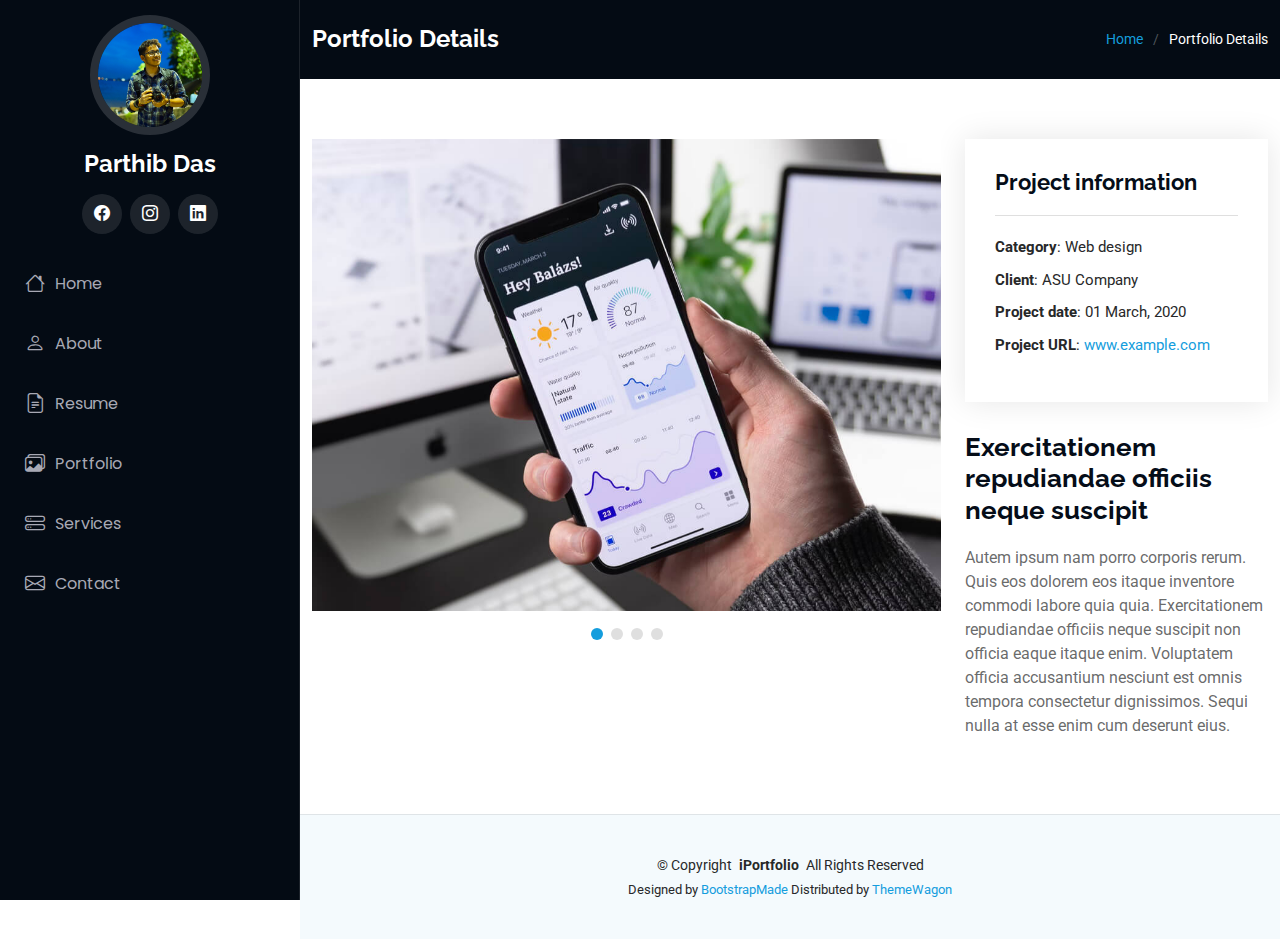
<file: portfolio-details.html>
<!DOCTYPE html>
<html lang="en">

<head>
  <meta charset="utf-8">
  <meta content="width=device-width, initial-scale=1.0" name="viewport">
  <title>Portfolio Details - iPortfolio Bootstrap Template</title>
  <meta content="" name="description">
  <meta content="" name="keywords">

  <!-- Favicons -->
  <link href="assets/img/favicon.png" rel="icon">
  <link href="assets/img/apple-touch-icon.png" rel="apple-touch-icon">

  <!-- Fonts -->
  <link href="https://fonts.googleapis.com" rel="preconnect">
  <link href="https://fonts.gstatic.com" rel="preconnect" crossorigin>
  <link href="https://fonts.googleapis.com/css2?family=Roboto:ital,wght@0,100;0,300;0,400;0,500;0,700;0,900;1,100;1,300;1,400;1,500;1,700;1,900&family=Poppins:ital,wght@0,100;0,200;0,300;0,400;0,500;0,600;0,700;0,800;0,900;1,100;1,200;1,300;1,400;1,500;1,600;1,700;1,800;1,900&family=Raleway:ital,wght@0,100;0,200;0,300;0,400;0,500;0,600;0,700;0,800;0,900;1,100;1,200;1,300;1,400;1,500;1,600;1,700;1,800;1,900&display=swap" rel="stylesheet">

  <!-- Vendor CSS Files -->
  <link href="assets/vendor/bootstrap/css/bootstrap.min.css" rel="stylesheet">
  <link href="assets/vendor/bootstrap-icons/bootstrap-icons.css" rel="stylesheet">
  <link href="assets/vendor/aos/aos.css" rel="stylesheet">
  <link href="assets/vendor/glightbox/css/glightbox.min.css" rel="stylesheet">
  <link href="assets/vendor/swiper/swiper-bundle.min.css" rel="stylesheet">

  <!-- Main CSS File -->
  <link href="assets/css/main.css" rel="stylesheet">

  

</head>

<body class="portfolio-details-page">

  <header id="header" class="header dark-background d-flex flex-column">
    <i class="header-toggle d-xl-none bi bi-list"></i>

    <div class="profile-img">
      <img src="assets/img/my-profile-img.jpg" alt="" class="img-fluid rounded-circle">
    </div>

    <a href="index.html" class="logo d-flex align-items-center justify-content-center">
      <!-- Uncomment the line below if you also wish to use an image logo -->
      <!-- <img src="assets/img/logo.png" alt=""> -->
      <h1 class="sitename">Parthib Das</h1>
    </a>

    <div class="social-links text-center">
      <!--<a href="#" class="twitter"><i class="bi bi-twitter-x"></i></a>-->
      <a href="#" class="facebook"><i class="bi bi-facebook"></i></a>
      <a href="#" class="instagram"><i class="bi bi-instagram"></i></a>
      <!--<a href="#" class="google-plus"><i class="bi bi-skype"></i></a>-->
      <a href="#" class="linkedin"><i class="bi bi-linkedin"></i></a>
    </div>

    <nav id="navmenu" class="navmenu">
      <ul>
        <li><a href="#hero"><i class="bi bi-house navicon"></i>Home</a></li>
        <li><a href="#about"><i class="bi bi-person navicon"></i> About</a></li>
        <li><a href="#resume"><i class="bi bi-file-earmark-text navicon"></i> Resume</a></li>
        <li><a href="#portfolio"><i class="bi bi-images navicon"></i> Portfolio</a></li>
        <li><a href="#services"><i class="bi bi-hdd-stack navicon"></i> Services</a></li>
        <li><a href="#contact"><i class="bi bi-envelope navicon"></i> Contact</a></li>
      </ul>
    </nav>

  </header>

  <main class="main">

    <!-- Page Title -->
    <div class="page-title dark-background">
      <div class="container d-lg-flex justify-content-between align-items-center">
        <h1 class="mb-2 mb-lg-0">Portfolio Details</h1>
        <nav class="breadcrumbs">
          <ol>
            <li><a href="index.html">Home</a></li>
            <li class="current">Portfolio Details</li>
          </ol>
        </nav>
      </div>
    </div><!-- End Page Title -->

    <!-- Portfolio Details Section -->
    <section id="portfolio-details" class="portfolio-details section">

      <div class="container" data-aos="fade-up" data-aos-delay="100">

        <div class="row gy-4">

          <div class="col-lg-8">
            <div class="portfolio-details-slider swiper init-swiper">

              <script type="application/json" class="swiper-config">
                {
                  "loop": true,
                  "speed": 600,
                  "autoplay": {
                    "delay": 5000
                  },
                  "slidesPerView": "auto",
                  "pagination": {
                    "el": ".swiper-pagination",
                    "type": "bullets",
                    "clickable": true
                  }
                }
              </script>

              <div class="swiper-wrapper align-items-center">

                <div class="swiper-slide">
                  <img src="assets/img/portfolio/app-1.jpg" alt="">
                </div>

                <div class="swiper-slide">
                  <img src="assets/img/portfolio/product-1.jpg" alt="">
                </div>

                <div class="swiper-slide">
                  <img src="assets/img/portfolio/branding-1.jpg" alt="">
                </div>

                <div class="swiper-slide">
                  <img src="assets/img/portfolio/books-1.jpg" alt="">
                </div>

              </div>
              <div class="swiper-pagination"></div>
            </div>
          </div>

          <div class="col-lg-4">
            <div class="portfolio-info" data-aos="fade-up" data-aos-delay="200">
              <h3>Project information</h3>
              <ul>
                <li><strong>Category</strong>: Web design</li>
                <li><strong>Client</strong>: ASU Company</li>
                <li><strong>Project date</strong>: 01 March, 2020</li>
                <li><strong>Project URL</strong>: <a href="#">www.example.com</a></li>
              </ul>
            </div>
            <div class="portfolio-description" data-aos="fade-up" data-aos-delay="300">
              <h2>Exercitationem repudiandae officiis neque suscipit</h2>
              <p>
                Autem ipsum nam porro corporis rerum. Quis eos dolorem eos itaque inventore commodi labore quia quia. Exercitationem repudiandae officiis neque suscipit non officia eaque itaque enim. Voluptatem officia accusantium nesciunt est omnis tempora consectetur dignissimos. Sequi nulla at esse enim cum deserunt eius.
              </p>
            </div>
          </div>

        </div>

      </div>

    </section><!-- /Portfolio Details Section -->

  </main>

  <footer id="footer" class="footer position-relative light-background">

    <div class="container">
      <div class="copyright text-center ">
        <p>© <span>Copyright</span> <strong class="px-1 sitename">iPortfolio</strong> <span>All Rights Reserved</span></p>
      </div>
      <div class="credits">
        <!-- Purchase the pro version with working PHP/AJAX contact form: [buy-url] -->
        Designed by <a href="https://bootstrapmade.com/">BootstrapMade</a> Distributed by <a href="https://themewagon.com">ThemeWagon</a>
      </div>
    </div>

  </footer>

  <!-- Scroll Top -->
  <a href="#" id="scroll-top" class="scroll-top d-flex align-items-center justify-content-center"><i class="bi bi-arrow-up-short"></i></a>

  <!-- Preloader -->
  <div id="preloader"></div>

  <!-- Vendor JS Files -->
  <script src="assets/vendor/bootstrap/js/bootstrap.bundle.min.js"></script>
  <script src="assets/vendor/php-email-form/validate.js"></script>
  <script src="assets/vendor/aos/aos.js"></script>
  <script src="assets/vendor/typed.js/typed.umd.js"></script>
  <script src="assets/vendor/purecounter/purecounter_vanilla.js"></script>
  <script src="assets/vendor/waypoints/noframework.waypoints.js"></script>
  <script src="assets/vendor/glightbox/js/glightbox.min.js"></script>
  <script src="assets/vendor/imagesloaded/imagesloaded.pkgd.min.js"></script>
  <script src="assets/vendor/isotope-layout/isotope.pkgd.min.js"></script>
  <script src="assets/vendor/swiper/swiper-bundle.min.js"></script>

  <!-- Main JS File -->
  <script src="assets/js/main.js"></script>

</body>

</html>
</file>
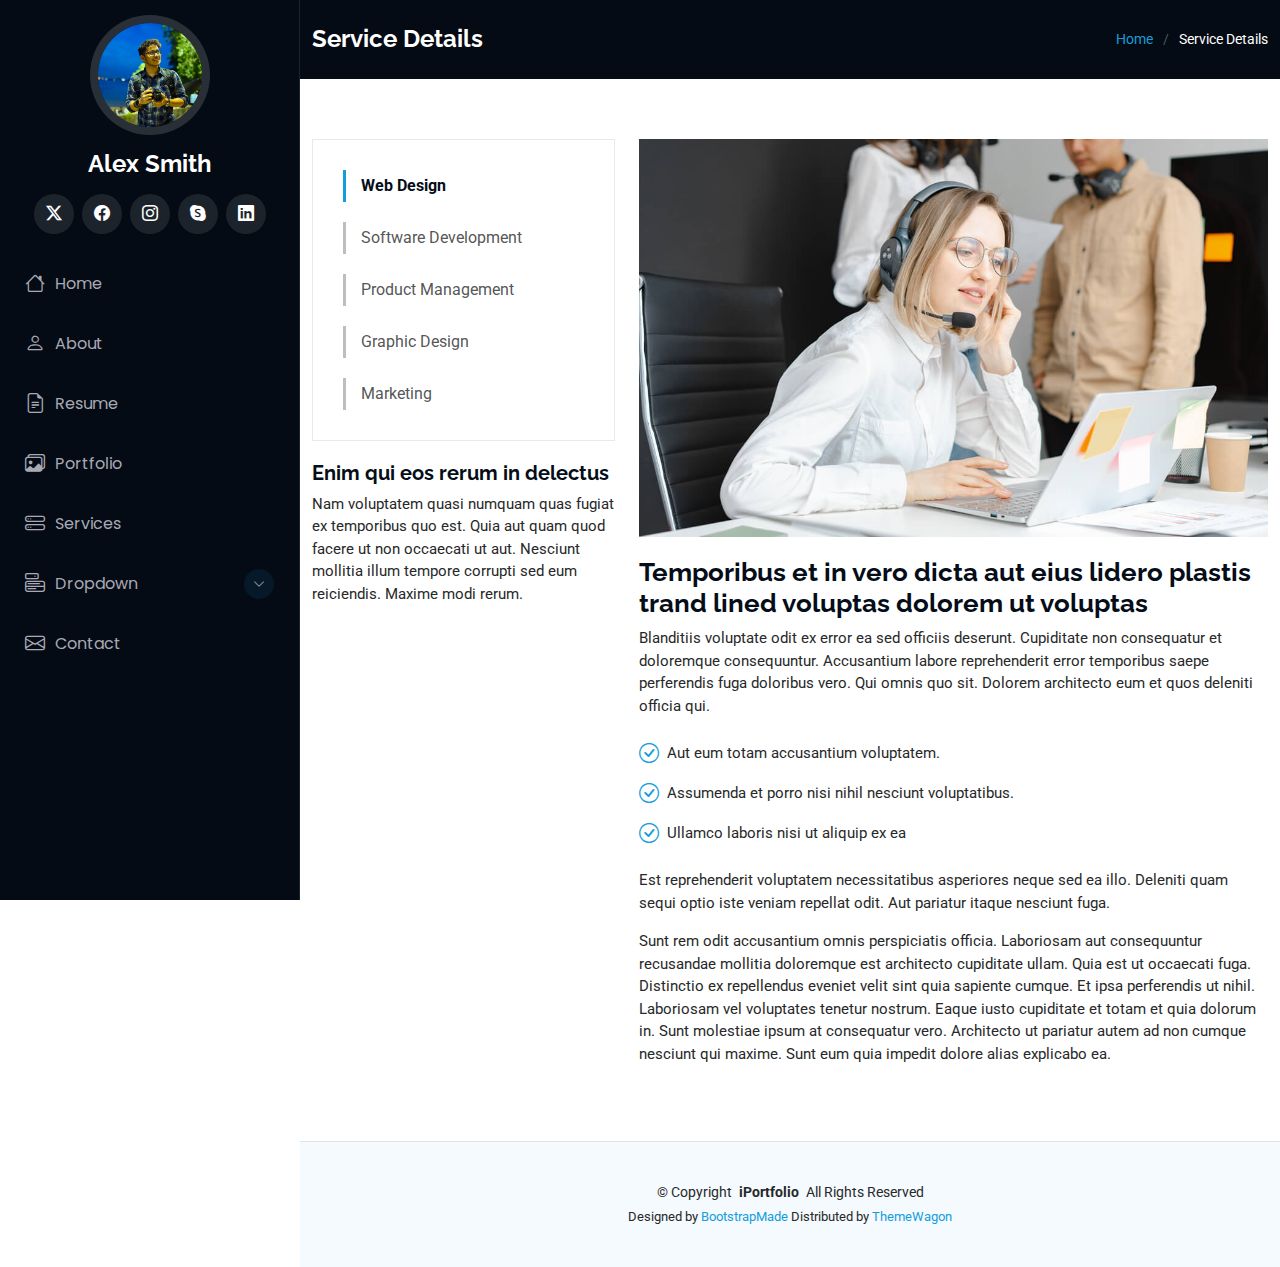
<file: service-details.html>
<!DOCTYPE html>
<html lang="en">

<head>
  <meta charset="utf-8">
  <meta content="width=device-width, initial-scale=1.0" name="viewport">
  <title>Service Details - iPortfolio Bootstrap Template</title>
  <meta content="" name="description">
  <meta content="" name="keywords">

  <!-- Favicons -->
  <link href="assets/img/favicon.png" rel="icon">
  <link href="assets/img/apple-touch-icon.png" rel="apple-touch-icon">

  <!-- Fonts -->
  <link href="https://fonts.googleapis.com" rel="preconnect">
  <link href="https://fonts.gstatic.com" rel="preconnect" crossorigin>
  <link href="https://fonts.googleapis.com/css2?family=Roboto:ital,wght@0,100;0,300;0,400;0,500;0,700;0,900;1,100;1,300;1,400;1,500;1,700;1,900&family=Poppins:ital,wght@0,100;0,200;0,300;0,400;0,500;0,600;0,700;0,800;0,900;1,100;1,200;1,300;1,400;1,500;1,600;1,700;1,800;1,900&family=Raleway:ital,wght@0,100;0,200;0,300;0,400;0,500;0,600;0,700;0,800;0,900;1,100;1,200;1,300;1,400;1,500;1,600;1,700;1,800;1,900&display=swap" rel="stylesheet">

  <!-- Vendor CSS Files -->
  <link href="assets/vendor/bootstrap/css/bootstrap.min.css" rel="stylesheet">
  <link href="assets/vendor/bootstrap-icons/bootstrap-icons.css" rel="stylesheet">
  <link href="assets/vendor/aos/aos.css" rel="stylesheet">
  <link href="assets/vendor/glightbox/css/glightbox.min.css" rel="stylesheet">
  <link href="assets/vendor/swiper/swiper-bundle.min.css" rel="stylesheet">

  <!-- Main CSS File -->
  <link href="assets/css/main.css" rel="stylesheet">

  <!-- =======================================================
  * Template Name: iPortfolio
  * Template URL: https://bootstrapmade.com/iportfolio-bootstrap-portfolio-websites-template/
  * Updated: Jun 29 2024 with Bootstrap v5.3.3
  * Author: BootstrapMade.com
  * License: https://bootstrapmade.com/license/
  ======================================================== -->
</head>

<body class="service-details-page">

  <header id="header" class="header dark-background d-flex flex-column">
    <i class="header-toggle d-xl-none bi bi-list"></i>

    <div class="profile-img">
      <img src="assets/img/my-profile-img.jpg" alt="" class="img-fluid rounded-circle">
    </div>

    <a href="index.html" class="logo d-flex align-items-center justify-content-center">
      <!-- Uncomment the line below if you also wish to use an image logo -->
      <!-- <img src="assets/img/logo.png" alt=""> -->
      <h1 class="sitename">Alex Smith</h1>
    </a>

    <div class="social-links text-center">
      <a href="#" class="twitter"><i class="bi bi-twitter-x"></i></a>
      <a href="#" class="facebook"><i class="bi bi-facebook"></i></a>
      <a href="#" class="instagram"><i class="bi bi-instagram"></i></a>
      <a href="#" class="google-plus"><i class="bi bi-skype"></i></a>
      <a href="#" class="linkedin"><i class="bi bi-linkedin"></i></a>
    </div>

    <nav id="navmenu" class="navmenu">
      <ul>
        <li><a href="#hero"><i class="bi bi-house navicon"></i>Home</a></li>
        <li><a href="#about"><i class="bi bi-person navicon"></i> About</a></li>
        <li><a href="#resume"><i class="bi bi-file-earmark-text navicon"></i> Resume</a></li>
        <li><a href="#portfolio"><i class="bi bi-images navicon"></i> Portfolio</a></li>
        <li><a href="#services"><i class="bi bi-hdd-stack navicon"></i> Services</a></li>
        <li class="dropdown"><a href="#"><i class="bi bi-menu-button navicon"></i> <span>Dropdown</span> <i class="bi bi-chevron-down toggle-dropdown"></i></a>
          <ul>
            <li><a href="#">Dropdown 1</a></li>
            <li class="dropdown"><a href="#"><span>Deep Dropdown</span> <i class="bi bi-chevron-down toggle-dropdown"></i></a>
              <ul>
                <li><a href="#">Deep Dropdown 1</a></li>
                <li><a href="#">Deep Dropdown 2</a></li>
                <li><a href="#">Deep Dropdown 3</a></li>
                <li><a href="#">Deep Dropdown 4</a></li>
                <li><a href="#">Deep Dropdown 5</a></li>
              </ul>
            </li>
            <li><a href="#">Dropdown 2</a></li>
            <li><a href="#">Dropdown 3</a></li>
            <li><a href="#">Dropdown 4</a></li>
          </ul>
        </li>
        <li><a href="#contact"><i class="bi bi-envelope navicon"></i> Contact</a></li>
      </ul>
    </nav>

  </header>

  <main class="main">

    <!-- Page Title -->
    <div class="page-title dark-background">
      <div class="container d-lg-flex justify-content-between align-items-center">
        <h1 class="mb-2 mb-lg-0">Service Details</h1>
        <nav class="breadcrumbs">
          <ol>
            <li><a href="index.html">Home</a></li>
            <li class="current">Service Details</li>
          </ol>
        </nav>
      </div>
    </div><!-- End Page Title -->

    <!-- Service Details Section -->
    <section id="service-details" class="service-details section">

      <div class="container">

        <div class="row gy-4">

          <div class="col-lg-4" data-aos="fade-up" data-aos-delay="100">
            <div class="services-list">
              <a href="#" class="active">Web Design</a>
              <a href="#">Software Development</a>
              <a href="#">Product Management</a>
              <a href="#">Graphic Design</a>
              <a href="#">Marketing</a>
            </div>

            <h4>Enim qui eos rerum in delectus</h4>
            <p>Nam voluptatem quasi numquam quas fugiat ex temporibus quo est. Quia aut quam quod facere ut non occaecati ut aut. Nesciunt mollitia illum tempore corrupti sed eum reiciendis. Maxime modi rerum.</p>
          </div>

          <div class="col-lg-8" data-aos="fade-up" data-aos-delay="200">
            <img src="assets/img/services.jpg" alt="" class="img-fluid services-img">
            <h3>Temporibus et in vero dicta aut eius lidero plastis trand lined voluptas dolorem ut voluptas</h3>
            <p>
              Blanditiis voluptate odit ex error ea sed officiis deserunt. Cupiditate non consequatur et doloremque consequuntur. Accusantium labore reprehenderit error temporibus saepe perferendis fuga doloribus vero. Qui omnis quo sit. Dolorem architecto eum et quos deleniti officia qui.
            </p>
            <ul>
              <li><i class="bi bi-check-circle"></i> <span>Aut eum totam accusantium voluptatem.</span></li>
              <li><i class="bi bi-check-circle"></i> <span>Assumenda et porro nisi nihil nesciunt voluptatibus.</span></li>
              <li><i class="bi bi-check-circle"></i> <span>Ullamco laboris nisi ut aliquip ex ea</span></li>
            </ul>
            <p>
              Est reprehenderit voluptatem necessitatibus asperiores neque sed ea illo. Deleniti quam sequi optio iste veniam repellat odit. Aut pariatur itaque nesciunt fuga.
            </p>
            <p>
              Sunt rem odit accusantium omnis perspiciatis officia. Laboriosam aut consequuntur recusandae mollitia doloremque est architecto cupiditate ullam. Quia est ut occaecati fuga. Distinctio ex repellendus eveniet velit sint quia sapiente cumque. Et ipsa perferendis ut nihil. Laboriosam vel voluptates tenetur nostrum. Eaque iusto cupiditate et totam et quia dolorum in. Sunt molestiae ipsum at consequatur vero. Architecto ut pariatur autem ad non cumque nesciunt qui maxime. Sunt eum quia impedit dolore alias explicabo ea.
            </p>
          </div>

        </div>

      </div>

    </section><!-- /Service Details Section -->

  </main>

  <footer id="footer" class="footer position-relative light-background">

    <div class="container">
      <div class="copyright text-center ">
        <p>© <span>Copyright</span> <strong class="px-1 sitename">iPortfolio</strong> <span>All Rights Reserved</span></p>
      </div>
      <div class="credits">
        <!-- All the links in the footer should remain intact. -->
        <!-- You can delete the links only if you've purchased the pro version. -->
        <!-- Licensing information: https://bootstrapmade.com/license/ -->
        <!-- Purchase the pro version with working PHP/AJAX contact form: [buy-url] -->
        Designed by <a href="https://bootstrapmade.com/">BootstrapMade</a> Distributed by <a href="https://themewagon.com">ThemeWagon</a>
      </div>
    </div>

  </footer>

  <!-- Scroll Top -->
  <a href="#" id="scroll-top" class="scroll-top d-flex align-items-center justify-content-center"><i class="bi bi-arrow-up-short"></i></a>

  <!-- Preloader -->
  <div id="preloader"></div>

  <!-- Vendor JS Files -->
  <script src="assets/vendor/bootstrap/js/bootstrap.bundle.min.js"></script>
  <script src="assets/vendor/php-email-form/validate.js"></script>
  <script src="assets/vendor/aos/aos.js"></script>
  <script src="assets/vendor/typed.js/typed.umd.js"></script>
  <script src="assets/vendor/purecounter/purecounter_vanilla.js"></script>
  <script src="assets/vendor/waypoints/noframework.waypoints.js"></script>
  <script src="assets/vendor/glightbox/js/glightbox.min.js"></script>
  <script src="assets/vendor/imagesloaded/imagesloaded.pkgd.min.js"></script>
  <script src="assets/vendor/isotope-layout/isotope.pkgd.min.js"></script>
  <script src="assets/vendor/swiper/swiper-bundle.min.js"></script>

  <!-- Main JS File -->
  <script src="assets/js/main.js"></script>

</body>

</html>
</file>
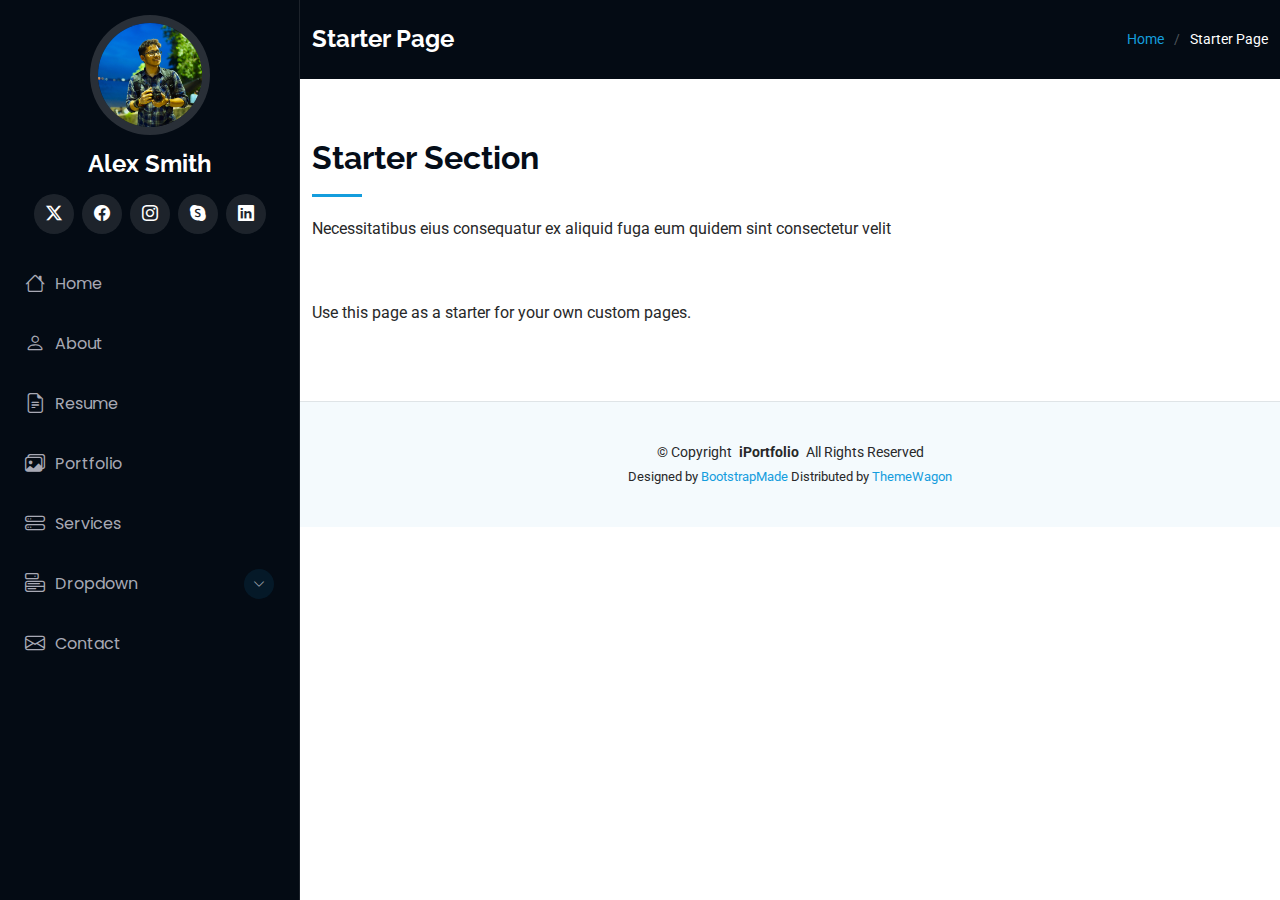
<file: starter-page.html>
<!DOCTYPE html>
<html lang="en">

<head>
  <meta charset="utf-8">
  <meta content="width=device-width, initial-scale=1.0" name="viewport">
  <title>Starter Page - iPortfolio Bootstrap Template</title>
  <meta content="" name="description">
  <meta content="" name="keywords">

  <!-- Favicons -->
  <link href="assets/img/favicon.png" rel="icon">
  <link href="assets/img/apple-touch-icon.png" rel="apple-touch-icon">

  <!-- Fonts -->
  <link href="https://fonts.googleapis.com" rel="preconnect">
  <link href="https://fonts.gstatic.com" rel="preconnect" crossorigin>
  <link href="https://fonts.googleapis.com/css2?family=Roboto:ital,wght@0,100;0,300;0,400;0,500;0,700;0,900;1,100;1,300;1,400;1,500;1,700;1,900&family=Poppins:ital,wght@0,100;0,200;0,300;0,400;0,500;0,600;0,700;0,800;0,900;1,100;1,200;1,300;1,400;1,500;1,600;1,700;1,800;1,900&family=Raleway:ital,wght@0,100;0,200;0,300;0,400;0,500;0,600;0,700;0,800;0,900;1,100;1,200;1,300;1,400;1,500;1,600;1,700;1,800;1,900&display=swap" rel="stylesheet">

  <!-- Vendor CSS Files -->
  <link href="assets/vendor/bootstrap/css/bootstrap.min.css" rel="stylesheet">
  <link href="assets/vendor/bootstrap-icons/bootstrap-icons.css" rel="stylesheet">
  <link href="assets/vendor/aos/aos.css" rel="stylesheet">
  <link href="assets/vendor/glightbox/css/glightbox.min.css" rel="stylesheet">
  <link href="assets/vendor/swiper/swiper-bundle.min.css" rel="stylesheet">

  <!-- Main CSS File -->
  <link href="assets/css/main.css" rel="stylesheet">

  <!-- =======================================================
  * Template Name: iPortfolio
  * Template URL: https://bootstrapmade.com/iportfolio-bootstrap-portfolio-websites-template/
  * Updated: Jun 29 2024 with Bootstrap v5.3.3
  * Author: BootstrapMade.com
  * License: https://bootstrapmade.com/license/
  ======================================================== -->
</head>

<body class="starter-page-page">

  <header id="header" class="header dark-background d-flex flex-column">
    <i class="header-toggle d-xl-none bi bi-list"></i>

    <div class="profile-img">
      <img src="assets/img/my-profile-img.jpg" alt="" class="img-fluid rounded-circle">
    </div>

    <a href="index.html" class="logo d-flex align-items-center justify-content-center">
      <!-- Uncomment the line below if you also wish to use an image logo -->
      <!-- <img src="assets/img/logo.png" alt=""> -->
      <h1 class="sitename">Alex Smith</h1>
    </a>

    <div class="social-links text-center">
      <a href="#" class="twitter"><i class="bi bi-twitter-x"></i></a>
      <a href="#" class="facebook"><i class="bi bi-facebook"></i></a>
      <a href="#" class="instagram"><i class="bi bi-instagram"></i></a>
      <a href="#" class="google-plus"><i class="bi bi-skype"></i></a>
      <a href="#" class="linkedin"><i class="bi bi-linkedin"></i></a>
    </div>

    <nav id="navmenu" class="navmenu">
      <ul>
        <li><a href="#hero"><i class="bi bi-house navicon"></i>Home</a></li>
        <li><a href="#about"><i class="bi bi-person navicon"></i> About</a></li>
        <li><a href="#resume"><i class="bi bi-file-earmark-text navicon"></i> Resume</a></li>
        <li><a href="#portfolio"><i class="bi bi-images navicon"></i> Portfolio</a></li>
        <li><a href="#services"><i class="bi bi-hdd-stack navicon"></i> Services</a></li>
        <li class="dropdown"><a href="#"><i class="bi bi-menu-button navicon"></i> <span>Dropdown</span> <i class="bi bi-chevron-down toggle-dropdown"></i></a>
          <ul>
            <li><a href="#">Dropdown 1</a></li>
            <li class="dropdown"><a href="#"><span>Deep Dropdown</span> <i class="bi bi-chevron-down toggle-dropdown"></i></a>
              <ul>
                <li><a href="#">Deep Dropdown 1</a></li>
                <li><a href="#">Deep Dropdown 2</a></li>
                <li><a href="#">Deep Dropdown 3</a></li>
                <li><a href="#">Deep Dropdown 4</a></li>
                <li><a href="#">Deep Dropdown 5</a></li>
              </ul>
            </li>
            <li><a href="#">Dropdown 2</a></li>
            <li><a href="#">Dropdown 3</a></li>
            <li><a href="#">Dropdown 4</a></li>
          </ul>
        </li>
        <li><a href="#contact"><i class="bi bi-envelope navicon"></i> Contact</a></li>
      </ul>
    </nav>

  </header>

  <main class="main">

    <!-- Page Title -->
    <div class="page-title dark-background">
      <div class="container d-lg-flex justify-content-between align-items-center">
        <h1 class="mb-2 mb-lg-0">Starter Page</h1>
        <nav class="breadcrumbs">
          <ol>
            <li><a href="index.html">Home</a></li>
            <li class="current">Starter Page</li>
          </ol>
        </nav>
      </div>
    </div><!-- End Page Title -->

    <!-- Starter Section Section -->
    <section id="starter-section" class="starter-section section">

      <!-- Section Title -->
      <div class="container section-title" data-aos="fade-up">
        <h2>Starter Section</h2>
        <p>Necessitatibus eius consequatur ex aliquid fuga eum quidem sint consectetur velit</p>
      </div><!-- End Section Title -->

      <div class="container" data-aos="fade-up">
        <p>Use this page as a starter for your own custom pages.</p>
      </div>

    </section><!-- /Starter Section Section -->

  </main>

  <footer id="footer" class="footer position-relative light-background">

    <div class="container">
      <div class="copyright text-center ">
        <p>© <span>Copyright</span> <strong class="px-1 sitename">iPortfolio</strong> <span>All Rights Reserved</span></p>
      </div>
      <div class="credits">
        <!-- All the links in the footer should remain intact. -->
        <!-- You can delete the links only if you've purchased the pro version. -->
        <!-- Licensing information: https://bootstrapmade.com/license/ -->
        <!-- Purchase the pro version with working PHP/AJAX contact form: [buy-url] -->
        Designed by <a href="https://bootstrapmade.com/">BootstrapMade</a> Distributed by <a href="https://themewagon.com">ThemeWagon</a>
      </div>
    </div>

  </footer>

  <!-- Scroll Top -->
  <a href="#" id="scroll-top" class="scroll-top d-flex align-items-center justify-content-center"><i class="bi bi-arrow-up-short"></i></a>

  <!-- Preloader -->
  <div id="preloader"></div>

  <!-- Vendor JS Files -->
  <script src="assets/vendor/bootstrap/js/bootstrap.bundle.min.js"></script>
  <script src="assets/vendor/php-email-form/validate.js"></script>
  <script src="assets/vendor/aos/aos.js"></script>
  <script src="assets/vendor/typed.js/typed.umd.js"></script>
  <script src="assets/vendor/purecounter/purecounter_vanilla.js"></script>
  <script src="assets/vendor/waypoints/noframework.waypoints.js"></script>
  <script src="assets/vendor/glightbox/js/glightbox.min.js"></script>
  <script src="assets/vendor/imagesloaded/imagesloaded.pkgd.min.js"></script>
  <script src="assets/vendor/isotope-layout/isotope.pkgd.min.js"></script>
  <script src="assets/vendor/swiper/swiper-bundle.min.js"></script>

  <!-- Main JS File -->
  <script src="assets/js/main.js"></script>

</body>

</html>
</file>
<file: assets/css/main.css>
/**
* Template Name: iPortfolio
* Template URL: https://bootstrapmade.com/iportfolio-bootstrap-portfolio-websites-template/
* Updated: Jun 29 2024 with Bootstrap v5.3.3
* Author: BootstrapMade.com
* License: https://bootstrapmade.com/license/
*/

/*--------------------------------------------------------------
# Font & Color Variables
# Help: https://bootstrapmade.com/color-system/
--------------------------------------------------------------*/
/* Fonts */
:root {
  --default-font: "Roboto",  system-ui, -apple-system, "Segoe UI", Roboto, "Helvetica Neue", Arial, "Noto Sans", "Liberation Sans", sans-serif, "Apple Color Emoji", "Segoe UI Emoji", "Segoe UI Symbol", "Noto Color Emoji";
  --heading-font: "Raleway",  sans-serif;
  --nav-font: "Poppins",  sans-serif;
}

/* Global Colors - The following color variables are used throughout the website. Updating them here will change the color scheme of the entire website */
:root { 
  --background-color: #ffffff; /* Background color for the entire website, including individual sections */
  --default-color: #272829; /* Default color used for the majority of the text content across the entire website */
  --heading-color: #050d18; /* Color for headings, subheadings and title throughout the website */
  --accent-color: #149ddd; /* Accent color that represents your brand on the website. It's used for buttons, links, and other elements that need to stand out */
  --surface-color: #ffffff; /* The surface color is used as a background of boxed elements within sections, such as cards, icon boxes, or other elements that require a visual separation from the global background. */
  --contrast-color: #ffffff; /* Contrast color for text, ensuring readability against backgrounds of accent, heading, or default colors. */
}

/* Nav Menu Colors - The following color variables are used specifically for the navigation menu. They are separate from the global colors to allow for more customization options */
:root {
  --nav-color: #a8a9b4;  /* The default color of the main navmenu links */
  --nav-hover-color: #ffffff; /* Applied to main navmenu links when they are hovered over or active */
  --nav-mobile-background-color: #040b14; /* Used as the background color for mobile navigation menu */
  --nav-dropdown-background-color: #040b14; /* Used as the background color for dropdown items that appear when hovering over primary navigation items */
  --nav-dropdown-color: #a8a9b4; /* Used for navigation links of the dropdown items in the navigation menu. */
  --nav-dropdown-hover-color: #ffffff; /* Similar to --nav-hover-color, this color is applied to dropdown navigation links when they are hovered over. */
}

/* Color Presets - These classes override global colors when applied to any section or element, providing reuse of the sam color scheme. */

.light-background {
  --background-color: #f4fafd;
  --surface-color: #ffffff;
}

.dark-background {
  --background-color: #040b14;
  --default-color: #ffffff;
  --heading-color: #ffffff;
  --surface-color: #151f2b;
  --contrast-color: #ffffff;
}

/* Smooth scroll */
:root {
  scroll-behavior: smooth;
}

/*--------------------------------------------------------------
# General Styling & Shared Classes
--------------------------------------------------------------*/
body {
  color: var(--default-color);
  background-color: var(--background-color);
  font-family: var(--default-font);
}

a {
  color: var(--accent-color);
  text-decoration: none;
  transition: 0.3s;
}

a:hover {
  color: color-mix(in srgb, var(--accent-color), transparent 25%);
  text-decoration: none;
}

h1,
h2,
h3,
h4,
h5,
h6 {
  color: var(--heading-color);
  font-family: var(--heading-font);
}

/* PHP Email Form Messages
------------------------------*/
.php-email-form .error-message {
  display: none;
  background: #df1529;
  color: #ffffff;
  text-align: left;
  padding: 15px;
  margin-bottom: 24px;
  font-weight: 600;
}

.php-email-form .sent-message {
  display: none;
  color: #ffffff;
  background: #059652;
  text-align: center;
  padding: 15px;
  margin-bottom: 24px;
  font-weight: 600;
}

.php-email-form .loading {
  display: none;
  background: var(--surface-color);
  text-align: center;
  padding: 15px;
  margin-bottom: 24px;
}

.php-email-form .loading:before {
  content: "";
  display: inline-block;
  border-radius: 50%;
  width: 24px;
  height: 24px;
  margin: 0 10px -6px 0;
  border: 3px solid var(--accent-color);
  border-top-color: var(--surface-color);
  animation: php-email-form-loading 1s linear infinite;
}

@keyframes php-email-form-loading {
  0% {
    transform: rotate(0deg);
  }

  100% {
    transform: rotate(360deg);
  }
}

/*--------------------------------------------------------------
# Global Header
--------------------------------------------------------------*/
.header {
  color: var(--default-color);
  background-color: var(--background-color);
  position: fixed;
  top: 0;
  left: 0;
  bottom: 0;
  padding: 0 15px;
  width: 300px;
  transition: all ease-in-out 0.3s;
  overflow-y: auto;
  z-index: 997;
  border-right: 1px solid color-mix(in srgb, var(--default-color), transparent 90%);
}

.header .profile-img img {
  margin: 15px auto;
  display: block;
  width: 120px;
  border: 8px solid color-mix(in srgb, var(--default-color), transparent 85%);
}

.header .logo {
  line-height: 1;
  margin-bottom: 15px;
}

.header .logo img {
  max-height: 32px;
  margin-right: 8px;
}

.header .logo h1 {
  font-size: 24px;
  margin: 0;
  font-weight: 700;
  color: var(--heading-color);
}

.header .social-links {
  margin: 0 0 20px 0;
}

.header .social-links a {
  font-size: 16px;
  display: inline-flex;
  align-items: center;
  justify-content: center;
  background: color-mix(in srgb, var(--default-color), transparent 90%);
  color: var(--default-color);
  margin: 0 2px;
  border-radius: 50%;
  text-align: center;
  width: 40px;
  height: 40px;
  transition: 0.3s;
}

.header .social-links a:hover {
  color: var(--contrast-color);
  background: var(--accent-color);
}

@media (min-width: 1200px) {

  .header~main,
  .header~#footer {
    margin-left: 300px;
  }
}

@media (max-width: 1199px) {
  .header {
    left: -100%;
  }
}

.header.header-show {
  left: 0;
}

.header .header-toggle {
  color: var(--contrast-color);
  background-color: var(--accent-color);
  font-size: 22px;
  display: flex;
  align-items: center;
  justify-content: center;
  width: 40px;
  height: 40px;
  border-radius: 50%;
  cursor: pointer;
  position: fixed;
  top: 15px;
  right: 15px;
  z-index: 9999;
  transition: background-color 0.3s;
}

.header .header-toggle:hover {
  color: var(--contrast-color);
  background-color: color-mix(in srgb, var(--accent-color) 90%, white 15%);
}

/*--------------------------------------------------------------
# Navigation Menu
--------------------------------------------------------------*/
.mobile-nav-toggle {
  display: none;
}

.navmenu {
  padding: 0;
  z-index: 9997;
}

.navmenu ul {
  list-style: none;
  padding: 0 0 20px 0;
  margin: 0;
}

.navmenu a,
.navmenu a:focus {
  color: var(--nav-color);
  padding: 15px 10px;
  font-family: var(--nav-font);
  font-size: 16px;
  font-weight: 400;
  display: flex;
  align-items: center;
  white-space: nowrap;
  transition: 0.3s;
  width: 100%;
}

.navmenu a .navicon,
.navmenu a:focus .navicon {
  font-size: 20px;
  margin-right: 10px;
}

.navmenu a .toggle-dropdown,
.navmenu a:focus .toggle-dropdown {
  font-size: 12px;
  line-height: 0;
  margin-left: auto;
  width: 30px;
  height: 30px;
  display: flex;
  align-items: center;
  justify-content: center;
  border-radius: 50%;
  transition: 0.3s;
  flex-shrink: 0;
  background-color: color-mix(in srgb, var(--accent-color), transparent 90%);
}

.navmenu a .toggle-dropdown:hover,
.navmenu a:focus .toggle-dropdown:hover {
  background-color: var(--accent-color);
  color: var(--contrast-color);
}

.navmenu a:hover,
.navmenu .active,
.navmenu .active:focus {
  color: var(--nav-hover-color);
}

.navmenu a:hover .navicon,
.navmenu .active .navicon,
.navmenu .active:focus .navicon {
  color: var(--accent-color);
}

.navmenu .active .toggle-dropdown,
.navmenu .active:focus .toggle-dropdown {
  background-color: var(--accent-color);
  color: var(--contrast-color);
  transform: rotate(180deg);
}

.navmenu .dropdown {
  display: block;
}

.navmenu .dropdown a,
.navmenu .dropdown a:focus {
  color: --nav-dropdown-color;
}

.navmenu .dropdown a:hover,
.navmenu .dropdown .active,
.navmenu .dropdown .active:focus {
  color: var(--nav-dropdown-hover-color);
}

.navmenu .dropdown ul {
  position: static;
  display: none;
  z-index: 99;
  padding: 5px 10px;
  margin: 5px 10px;
  background-color: var(--nav-dropdown-background-color);
  border: 1px solid color-mix(in srgb, var(--default-color), transparent 90%);
  box-shadow: none;
  transition: all 0.5s ease-in-out;
}

.navmenu .dropdown ul ul {
  background-color: rgba(33, 37, 41, 0.1);
}

.navmenu .dropdown>.dropdown-active {
  display: block;
  background-color: rgba(33, 37, 41, 0.03);
}

/*--------------------------------------------------------------
# Global Footer
--------------------------------------------------------------*/
.footer {
  color: var(--default-color);
  background-color: var(--background-color);
  font-size: 14px;
  padding: 40px 0;
  position: relative;
  border-top: 1px solid color-mix(in srgb, var(--default-color), transparent 90%);
}

.footer .copyright p {
  margin-bottom: 0;
}

.footer .credits {
  margin-top: 4px;
  font-size: 13px;
  text-align: center;
}

/*--------------------------------------------------------------
# Preloader
--------------------------------------------------------------*/
#preloader {
  position: fixed;
  inset: 0;
  z-index: 999999;
  overflow: hidden;
  background: var(--background-color);
  transition: all 0.6s ease-out;
}

#preloader:before {
  content: "";
  position: fixed;
  top: calc(50% - 30px);
  left: calc(50% - 30px);
  border: 6px solid #ffffff;
  border-color: var(--accent-color) transparent var(--accent-color) transparent;
  border-radius: 50%;
  width: 60px;
  height: 60px;
  animation: animate-preloader 1.5s linear infinite;
}

@keyframes animate-preloader {
  0% {
    transform: rotate(0deg);
  }

  100% {
    transform: rotate(360deg);
  }
}

/*--------------------------------------------------------------
# Scroll Top Button
--------------------------------------------------------------*/
.scroll-top {
  position: fixed;
  visibility: hidden;
  opacity: 0;
  right: 15px;
  bottom: -15px;
  z-index: 99999;
  background-color: var(--accent-color);
  width: 44px;
  height: 44px;
  border-radius: 50px;
  transition: all 0.4s;
}

.scroll-top i {
  font-size: 24px;
  color: var(--contrast-color);
  line-height: 0;
}

.scroll-top:hover {
  background-color: color-mix(in srgb, var(--accent-color), transparent 20%);
  color: var(--contrast-color);
}

.scroll-top.active {
  visibility: visible;
  opacity: 1;
  bottom: 15px;
}

/*--------------------------------------------------------------
# Disable aos animation delay on mobile devices
--------------------------------------------------------------*/
@media screen and (max-width: 768px) {
  [data-aos-delay] {
    transition-delay: 0 !important;
  }
}

/*--------------------------------------------------------------
# Global Page Titles & Breadcrumbs
--------------------------------------------------------------*/
.page-title {
  color: var(--default-color);
  background-color: var(--background-color);
  padding: 25px 0;
  position: relative;
}

.page-title h1 {
  font-size: 24px;
  font-weight: 700;
}

.page-title .breadcrumbs ol {
  display: flex;
  flex-wrap: wrap;
  list-style: none;
  padding: 0;
  margin: 0;
  font-size: 14px;
  font-weight: 400;
}

.page-title .breadcrumbs ol li+li {
  padding-left: 10px;
}

.page-title .breadcrumbs ol li+li::before {
  content: "/";
  display: inline-block;
  padding-right: 10px;
  color: color-mix(in srgb, var(--default-color), transparent 70%);
}

/*--------------------------------------------------------------
# Global Sections
--------------------------------------------------------------*/
section,
.section {
  color: var(--default-color);
  background-color: var(--background-color);
  padding: 60px 0;
  overflow: clip;
}

/*--------------------------------------------------------------
# Global Section Titles
--------------------------------------------------------------*/
.section-title {
  padding-bottom: 60px;
  position: relative;
}

.section-title h2 {
  font-size: 32px;
  font-weight: 700;
  margin-bottom: 20px;
  padding-bottom: 20px;
  position: relative;
}

.section-title h2:after {
  content: "";
  position: absolute;
  display: block;
  width: 50px;
  height: 3px;
  background: var(--accent-color);
  left: 0;
  bottom: 0;
}

.section-title p {
  margin-bottom: 0;
}

/*--------------------------------------------------------------
# Hero Section
--------------------------------------------------------------*/
.hero {
  width: 100%;
  min-height: 100vh;
  position: relative;
  padding: 80px 0;
  display: flex;
  align-items: center;
  justify-content: center;
}

.hero img {
  position: absolute;
  inset: 0;
  display: block;
  width: 100%;
  height: 100%;
  object-fit: cover;
  z-index: 1;
}

.hero:before {
  content: "";
  background: color-mix(in srgb, var(--background-color), transparent 70%);
  position: absolute;
  inset: 0;
  z-index: 2;
}

.hero .container {
  position: relative;
  z-index: 3;
}

.hero h2 {
  margin: 100px 0 0 0;
  font-size: 64px;
  font-weight: 700;
}

.hero p {
  margin: 6px 0 0 0;
  font-size: 26px;
}

.hero p span {
  letter-spacing: 1px;
  border-bottom: 2px solid var(--accent-color);
}

.hero .social-links {
  margin-top: 25px;
}

.hero .social-links a {
  font-size: 24px;
  display: inline-block;
  color: color-mix(in srgb, var(--default-color), transparent 50%);
  line-height: 1;
  margin-right: 20px;
  transition: 0.3s;
}

.hero .social-links a:hover {
  color: var(--accent-color);
}

@media (max-width: 768px) {
  .hero h2 {
    font-size: 32px;
  }

  .hero p {
    font-size: 20px;
  }
}

/*--------------------------------------------------------------
# About Section
--------------------------------------------------------------*/
.about .content h2 {
  font-weight: 700;
  font-size: 24px;
}

.about .content ul {
  list-style: none;
  padding: 0;
}

.about .content ul li {
  margin-bottom: 20px;
  display: flex;
  align-items: center;
}

.about .content ul strong {
  margin-right: 10px;
}

.about .content ul i {
  font-size: 16px;
  margin-right: 5px;
  color: var(--accent-color);
  line-height: 0;
}

/*--------------------------------------------------------------
# Stats Section
--------------------------------------------------------------*/
.stats .stats-item {
  padding: 30px;
  width: 100%;
  display: flex;
  flex-direction: column;
  align-items: center;     /* Centers children horizontally */
  justify-content: center; /* Centers content vertically if needed */
  text-align: center;
}

.stats .stats-item i {
  color: var(--accent-color);
  font-size: 44px;
  line-height: 1;
  margin-bottom: 10px; /* Adds spacing below icon */
}

.stats .stats-item .purecounter {
  color: var(--heading-color);
  font-size: 48px;
  line-height: 40px;
  font-weight: 700;
  margin-top: 10px;
}

.stats .stats-item p {
  color: color-mix(in srgb, var(--default-color), transparent 40%);
  padding-top: 15px;
  margin: 0;
  font-family: var(--heading-font);
  font-size: 14px;
}



/*--------------------------------------------------------------
# Skills Section
--------------------------------------------------------------*/
.skills .progress {
  height: 60px;
  display: block;
  background: none;
  border-radius: 0;
}

.skills .progress .skill {
  color: var(--heading-color);
  padding: 0;
  margin: 0 0 6px 0;
  text-transform: uppercase;
  display: block;
  font-weight: 600;
  font-family: var(--heading-font);
}

.skills .progress .skill .val {
  float: right;
  font-style: normal;
}

.skills .progress-bar-wrap {
  background: color-mix(in srgb, var(--default-color), transparent 90%);
  height: 10px;
}

.skills .progress-bar {
  width: 1px;
  height: 10px;
  transition: 0.9s;
  background-color: var(--accent-color);
}

/*--------------------------------------------------------------
# Resume Section
--------------------------------------------------------------*/
.resume .resume-title {
  color: var(--heading-color);
  font-size: 26px;
  font-weight: 700;
  margin-top: 20px;
  margin-bottom: 20px;
}

.resume .resume-item {
  padding: 0 0 20px 20px;
  margin-top: -2px;
  border-left: 2px solid var(--accent-color);
  position: relative;
}

.resume .resume-item h4 {
  line-height: 18px;
  font-size: 18px;
  font-weight: 600;
  text-transform: uppercase;
  color: color-mix(in srgb, var(--default-color), transparent 20%);
  margin-bottom: 10px;
}

.resume .resume-item h5 {
  font-size: 16px;
  padding: 5px 15px;
  display: inline-block;
  font-weight: 600;
  margin-bottom: 10px;
}

.resume .resume-item ul {
  padding-left: 20px;
}

.resume .resume-item ul li {
  padding-bottom: 10px;
}

.resume .resume-item:last-child {
  padding-bottom: 0;
}

.resume .resume-item::before {
  content: "";
  position: absolute;
  width: 16px;
  height: 16px;
  border-radius: 50px;
  left: -9px;
  top: 0;
  background: var(--background-color);
  border: 2px solid var(--accent-color);
}
/*--------------------------------------------------------------
# download Section
--------------------------------------------------------------*/

/*--------------------------------------------------------------
# Portfolio Section
--------------------------------------------------------------*/
.portfolio .portfolio-filters {
  padding: 0;
  margin: 0 auto 20px auto;
  list-style: none;
  text-align: center;
}

.portfolio .portfolio-filters li {
  cursor: pointer;
  display: inline-block;
  padding: 0;
  font-size: 14px;
  font-weight: 400;
  margin: 0 10px;
  line-height: 1;
  text-transform: uppercase;
  margin-bottom: 10px;
  transition: all 0.3s ease-in-out;
}

.portfolio .portfolio-filters li:hover,
.portfolio .portfolio-filters li.filter-active {
  color: var(--accent-color);
}

.portfolio .portfolio-filters li:first-child {
  margin-left: 0;
}

.portfolio .portfolio-filters li:last-child {
  margin-right: 0;
}

@media (max-width: 575px) {
  .portfolio .portfolio-filters li {
    font-size: 14px;
    margin: 0 5px;
  }
}

.portfolio .portfolio-content {
  position: relative;
  overflow: hidden;
}

.portfolio .portfolio-content img {
  transition: 0.3s;
}

.portfolio .portfolio-content .portfolio-info {
  opacity: 0;
  position: absolute;
  inset: 0;
  z-index: 3;
  transition: all ease-in-out 0.3s;
  background: rgba(0, 0, 0, 0.6);
  padding: 15px;
}

.portfolio .portfolio-content .portfolio-info h4 {
  font-size: 14px;
  padding: 5px 10px;
  font-weight: 400;
  color: #ffffff;
  display: inline-block;
  background-color: var(--accent-color);
}

.portfolio .portfolio-content .portfolio-info p {
  position: absolute;
  bottom: 10px;
  text-align: center;
  display: inline-block;
  left: 0;
  right: 0;
  font-size: 16px;
  font-weight: 600;
  color: rgba(255, 255, 255, 0.8);
}

.portfolio .portfolio-content .portfolio-info .preview-link,
.portfolio .portfolio-content .portfolio-info .details-link {
  position: absolute;
  left: calc(50% - 40px);
  font-size: 26px;
  top: calc(50% - 14px);
  color: #fff;
  transition: 0.3s;
  line-height: 1.2;
}

.portfolio .portfolio-content .portfolio-info .preview-link:hover,
.portfolio .portfolio-content .portfolio-info .details-link:hover {
  color: var(--accent-color);
}

.portfolio .portfolio-content .portfolio-info .details-link {
  left: 50%;
  font-size: 34px;
  line-height: 0;
}

.portfolio .portfolio-content:hover .portfolio-info {
  opacity: 1;
}

.portfolio .portfolio-content:hover img {
  transform: scale(1.1);
}

/*--------------------------------------------------------------
# Services Section
--------------------------------------------------------------*/
.services .service-item {
  position: relative;
}

.services .service-item .icon {
  background: var(--accent-color);
  display: flex;
  align-items: center;
  justify-content: center;
  width: 54px;
  height: 54px;
  border-radius: 50%;
  transition: 0.5s;
  border: 1px solid var(--accent-color);
  margin-right: 20px;
}

.services .service-item .icon i {
  color: var(--contrast-color);
  font-size: 24px;
  line-height: 0;
}

.services .service-item:hover .icon {
  background: var(--surface-color);
}

.services .service-item:hover .icon i {
  color: var(--accent-color);
}

.services .service-item .title {
  font-weight: 700;
  margin-bottom: 15px;
  font-size: 18px;
}

.services .service-item .title a {
  color: var(--heading-color);
}

.services .service-item .title a:hover {
  color: var(--accent-color);
}

.services .service-item .description {
  line-height: 24px;
  font-size: 14px;
}

/*--------------------------------------------------------------
# Testimonials Section
--------------------------------------------------------------*/
.testimonials .testimonials-carousel,
.testimonials .testimonials-slider {
  overflow: hidden;
}

.testimonials .testimonial-item {
  box-sizing: content-box;
  text-align: center;
  min-height: 320px;
}

.testimonials .testimonial-item .testimonial-img {
  width: 90px;
  border-radius: 50%;
  margin: 0 auto;
}

.testimonials .testimonial-item h3 {
  font-size: 18px;
  font-weight: bold;
  margin: 10px 0 5px 0;
}

.testimonials .testimonial-item h4 {
  font-size: 14px;
  color: color-mix(in srgb, var(--default-color), transparent 20%);
  margin: 0;
}

.testimonials .testimonial-item .quote-icon-left,
.testimonials .testimonial-item .quote-icon-right {
  color: color-mix(in srgb, var(--accent-color), transparent 40%);
  font-size: 26px;
  line-height: 0;
}

.testimonials .testimonial-item .quote-icon-left {
  display: inline-block;
  left: -5px;
  position: relative;
}

.testimonials .testimonial-item .quote-icon-right {
  display: inline-block;
  right: -5px;
  position: relative;
  top: 10px;
  transform: scale(-1, -1);
}

.testimonials .testimonial-item p {
  font-style: italic;
  margin: 0 15px 15px 15px;
  padding: 20px;
  background-color: var(--surface-color);
  position: relative;
  margin-bottom: 35px;
  border-radius: 6px;
  box-shadow: 0px 2px 15px rgba(0, 0, 0, 0.1);
}

.testimonials .testimonial-item p::after {
  content: "";
  width: 0;
  height: 0;
  border-top: 20px solid var(--surface-color);
  border-right: 20px solid transparent;
  border-left: 20px solid transparent;
  position: absolute;
  bottom: -20px;
  left: calc(50% - 20px);
}

.testimonials .swiper-wrapper {
  height: auto;
}

.testimonials .swiper-pagination {
  margin-top: 40px;
  position: relative;
}

.testimonials .swiper-pagination .swiper-pagination-bullet {
  width: 12px;
  height: 12px;
  background-color: var(--background-color);
  opacity: 1;
  border: 1px solid var(--accent-color);
}

.testimonials .swiper-pagination .swiper-pagination-bullet-active {
  background-color: var(--accent-color);
}

/*--------------------------------------------------------------
# Contact Section
--------------------------------------------------------------*/
.contact .info-wrap {
  background-color: var(--surface-color);
  box-shadow: 0px 0px 20px rgba(0, 0, 0, 0.1);
  padding: 30px;
}

@media (max-width: 575px) {
  .contact .info-wrap {
    padding: 20px;
  }
}

.contact .info-item {
  margin-bottom: 40px;
}

.contact .info-item i {
  font-size: 20px;
  color: var(--accent-color);
  background: color-mix(in srgb, var(--accent-color), transparent 92%);
  width: 44px;
  height: 44px;
  display: flex;
  justify-content: center;
  align-items: center;
  border-radius: 50px;
  transition: all 0.3s ease-in-out;
  margin-right: 15px;
}

.contact .info-item h3 {
  padding: 0;
  font-size: 18px;
  font-weight: 700;
  margin-bottom: 5px;
}

.contact .info-item p {
  padding: 0;
  margin-bottom: 0;
  font-size: 14px;
}

.contact .info-item:hover i {
  background: var(--accent-color);
  color: var(--contrast-color);
}

.contact .php-email-form {
  background-color: var(--surface-color);
  height: 100%;
  padding: 30px;
  box-shadow: 0px 0px 20px rgba(0, 0, 0, 0.1);
}

@media (max-width: 575px) {
  .contact .php-email-form {
    padding: 20px;
  }
}

.contact .php-email-form input[type=text],
.contact .php-email-form input[type=email],
.contact .php-email-form textarea {
  font-size: 14px;
  padding: 10px 15px;
  box-shadow: none;
  border-radius: 0;
  color: var(--default-color);
  background-color: var(--surface-color);
  border-color: color-mix(in srgb, var(--default-color), transparent 80%);
}

.contact .php-email-form input[type=text]:focus,
.contact .php-email-form input[type=email]:focus,
.contact .php-email-form textarea:focus {
  border-color: var(--accent-color);
}

.contact .php-email-form input[type=text]::placeholder,
.contact .php-email-form input[type=email]::placeholder,
.contact .php-email-form textarea::placeholder {
  color: color-mix(in srgb, var(--default-color), transparent 70%);
}

.contact .php-email-form button[type=submit] {
  color: var(--contrast-color);
  background: var(--accent-color);
  border: 0;
  padding: 10px 30px;
  transition: 0.4s;
  border-radius: 50px;
}

.contact .php-email-form button[type=submit]:hover {
  background: color-mix(in srgb, var(--accent-color), transparent 25%);
}

/*--------------------------------------------------------------
# Portfolio Details Section
--------------------------------------------------------------*/
.portfolio-details .portfolio-details-slider img {
  width: 100%;
}

.portfolio-details .portfolio-details-slider .swiper-pagination {
  margin-top: 20px;
  position: relative;
}

.portfolio-details .portfolio-details-slider .swiper-pagination .swiper-pagination-bullet {
  width: 12px;
  height: 12px;
  background-color: color-mix(in srgb, var(--default-color), transparent 85%);
  opacity: 1;
}

.portfolio-details .portfolio-details-slider .swiper-pagination .swiper-pagination-bullet-active {
  background-color: var(--accent-color);
}

.portfolio-details .portfolio-info {
  padding: 30px;
  box-shadow: 0px 0 30px rgba(0, 0, 0, 0.1);
}

.portfolio-details .portfolio-info h3 {
  font-size: 22px;
  font-weight: 700;
  margin-bottom: 20px;
  padding-bottom: 20px;
  border-bottom: 1px solid color-mix(in srgb, var(--default-color), transparent 85%);
}

.portfolio-details .portfolio-info ul {
  list-style: none;
  padding: 0;
  font-size: 15px;
}

.portfolio-details .portfolio-info ul li+li {
  margin-top: 10px;
}

.portfolio-details .portfolio-description {
  padding-top: 30px;
}

.portfolio-details .portfolio-description h2 {
  font-size: 26px;
  font-weight: 700;
  margin-bottom: 20px;
}

.portfolio-details .portfolio-description p {
  padding: 0;
  color: color-mix(in srgb, var(--default-color), transparent 30%);
}

/*--------------------------------------------------------------
# Service Details Section
--------------------------------------------------------------*/
.service-details .services-list {
  padding: 10px 30px;
  border: 1px solid color-mix(in srgb, var(--default-color), transparent 90%);
  margin-bottom: 20px;
}

.service-details .services-list a {
  display: block;
  line-height: 1;
  padding: 8px 0 8px 15px;
  border-left: 3px solid color-mix(in srgb, var(--default-color), transparent 70%);
  margin: 20px 0;
  color: color-mix(in srgb, var(--default-color), transparent 20%);
  transition: 0.3s;
}

.service-details .services-list a.active {
  color: var(--heading-color);
  font-weight: 700;
  border-color: var(--accent-color);
}

.service-details .services-list a:hover {
  border-color: var(--accent-color);
}

.service-details .services-img {
  margin-bottom: 20px;
}

.service-details h3 {
  font-size: 26px;
  font-weight: 700;
}

.service-details h4 {
  font-size: 20px;
  font-weight: 700;
}

.service-details p {
  font-size: 15px;
}

.service-details ul {
  list-style: none;
  padding: 0;
  font-size: 15px;
}

.service-details ul li {
  padding: 5px 0;
  display: flex;
  align-items: center;
}

.service-details ul i {
  font-size: 20px;
  margin-right: 8px;
  color: var(--accent-color);
}

/*--------------------------------------------------------------
# Starter Section Section
--------------------------------------------------------------*/
.starter-section a {
  text-decoration: none;
}
</file>
